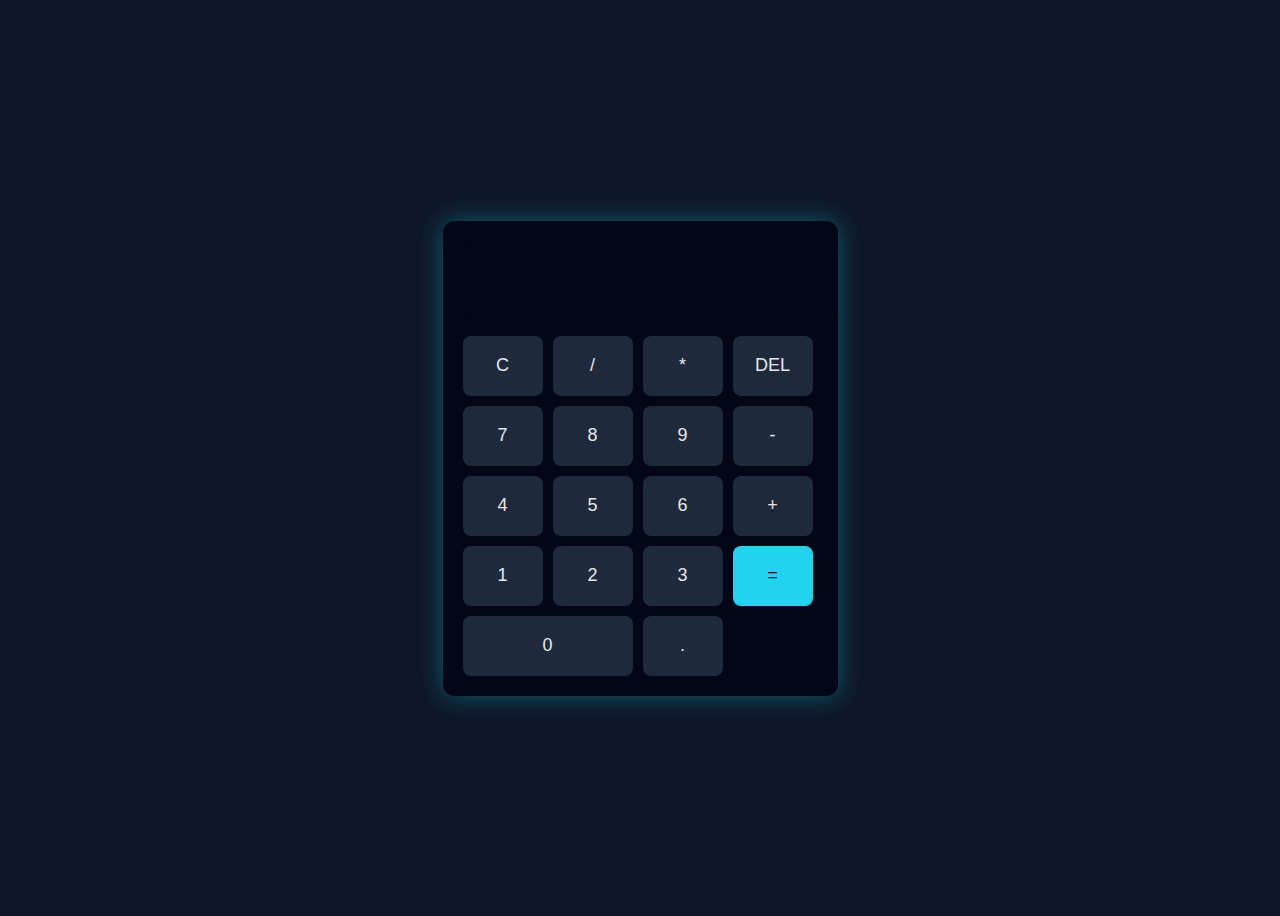
<file: Calculator/index.html>
<!DOCTYPE html>
<html lang="en">
<head>
    <meta charset="UTF-8">
    <title>Simple Calculator</title>
    <link rel="stylesheet" href="style.css">
</head>
<body>

<div class="calculator">
    <input type="text" id="display" disabled>

    <div class="buttons">
        <button onclick="clearDisplay()">C</button>
        <button onclick="appendValue('/')">/</button>
        <button onclick="appendValue('*')">*</button>
        <button onclick="deleteLast()">DEL</button>

        <button onclick="appendValue('7')">7</button>
        <button onclick="appendValue('8')">8</button>
        <button onclick="appendValue('9')">9</button>
        <button onclick="appendValue('-')">-</button>

        <button onclick="appendValue('4')">4</button>
        <button onclick="appendValue('5')">5</button>
        <button onclick="appendValue('6')">6</button>
        <button onclick="appendValue('+')">+</button>

        <button onclick="appendValue('1')">1</button>
        <button onclick="appendValue('2')">2</button>
        <button onclick="appendValue('3')">3</button>
        <button onclick="calculate()" class="equal">=</button>

        <button onclick="appendValue('0')" class="zero">0</button>
        <button onclick="appendValue('.')">.</button>
    </div>
</div>

<script src="script.js"></script>
</body>
</html>
</file>
<file: Calculator/style.css>
body {
    display: flex;
    justify-content: center;
    align-items: center;
    height: 100vh;
    background: #0f172a;
    font-family: Arial, sans-serif;
}

.calculator {
    background: #020617;
    padding: 20px;
    border-radius: 12px;
    box-shadow: 0 0 25px rgba(0, 255, 255, 0.3);
}

#display {
    width: 100%;
    height: 60px;
    font-size: 26px;
    margin-bottom: 15px;
    padding: 10px;
    text-align: right;
    border: none;
    border-radius: 8px;
    background: #020617;
    color: #22d3ee;
}

.buttons {
    display: grid;
    grid-template-columns: repeat(4, 80px);
    gap: 10px;
}

button {
    height: 60px;
    font-size: 18px;
    border: none;
    border-radius: 8px;
    cursor: pointer;
    background: #1e293b;
    color: #e5e7eb;
}

button:hover {
    background: #22d3ee;
    color: #020617;
}

.equal {
    background: #22d3ee;
    color: #020617;
    grid-row: span 2;
}

.zero {
    grid-column: span 2;
}
</file>
